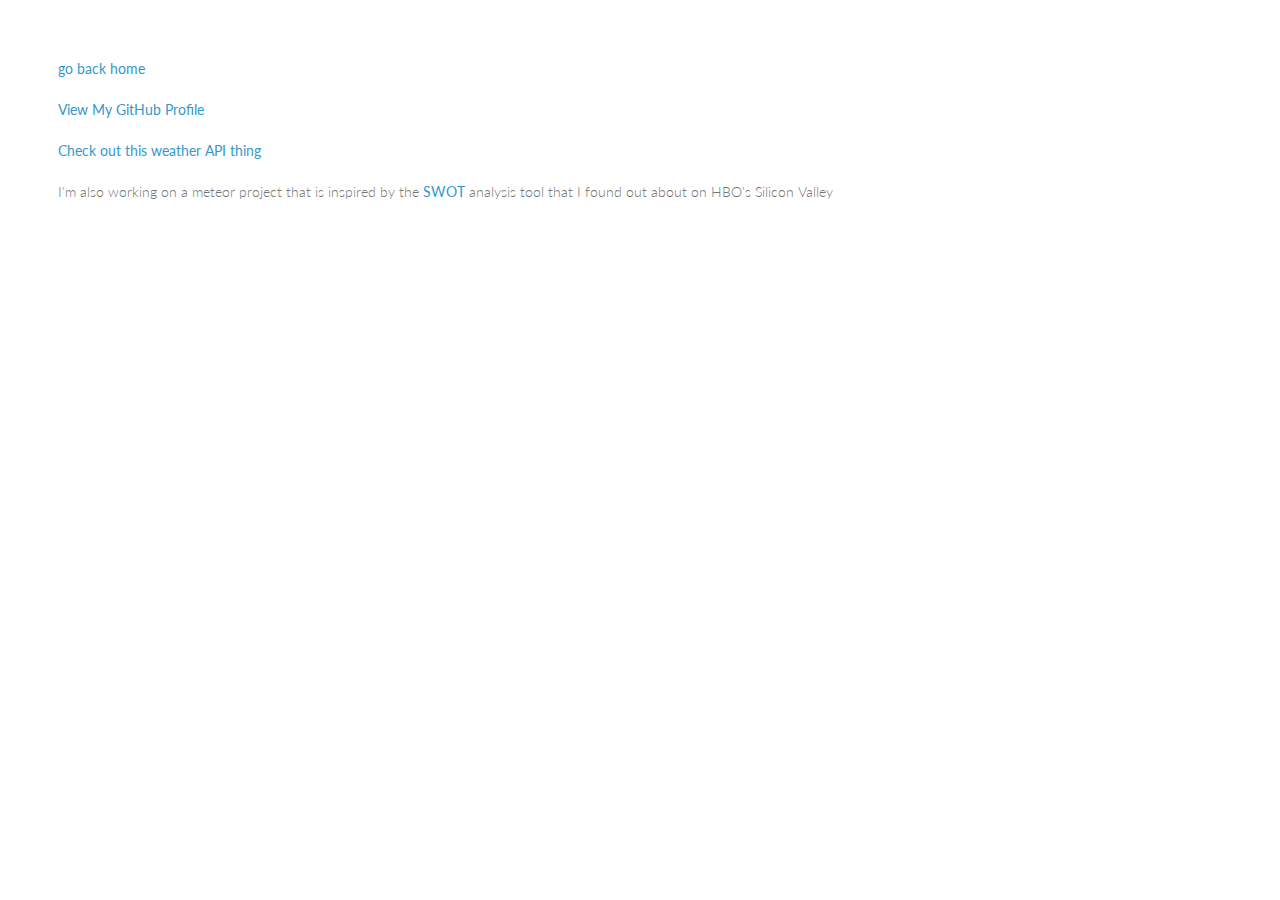
<file: code.html>
<!doctype html>
<head>
	<link rel="stylesheet" href="css/jenpoll.css">
</head>

<p><a href="https://jenpoll.github.io/">go back home</a></p>

 <p class="view"><a href="https://github.com/jenpoll" target="_blank">View My GitHub Profile</a></p>

  <p class="view"><a href="https://jenpoll.github.io/weather/" target="_blank">Check out this weather API thing</a></p>

 <p class="view">I'm also working on a meteor project that is inspired by the <a href="http://virtualswot.meteor.com/" target="_blank">SWOT</a>
   analysis tool that I found out about on HBO's Silicon Valley</p>
</file>
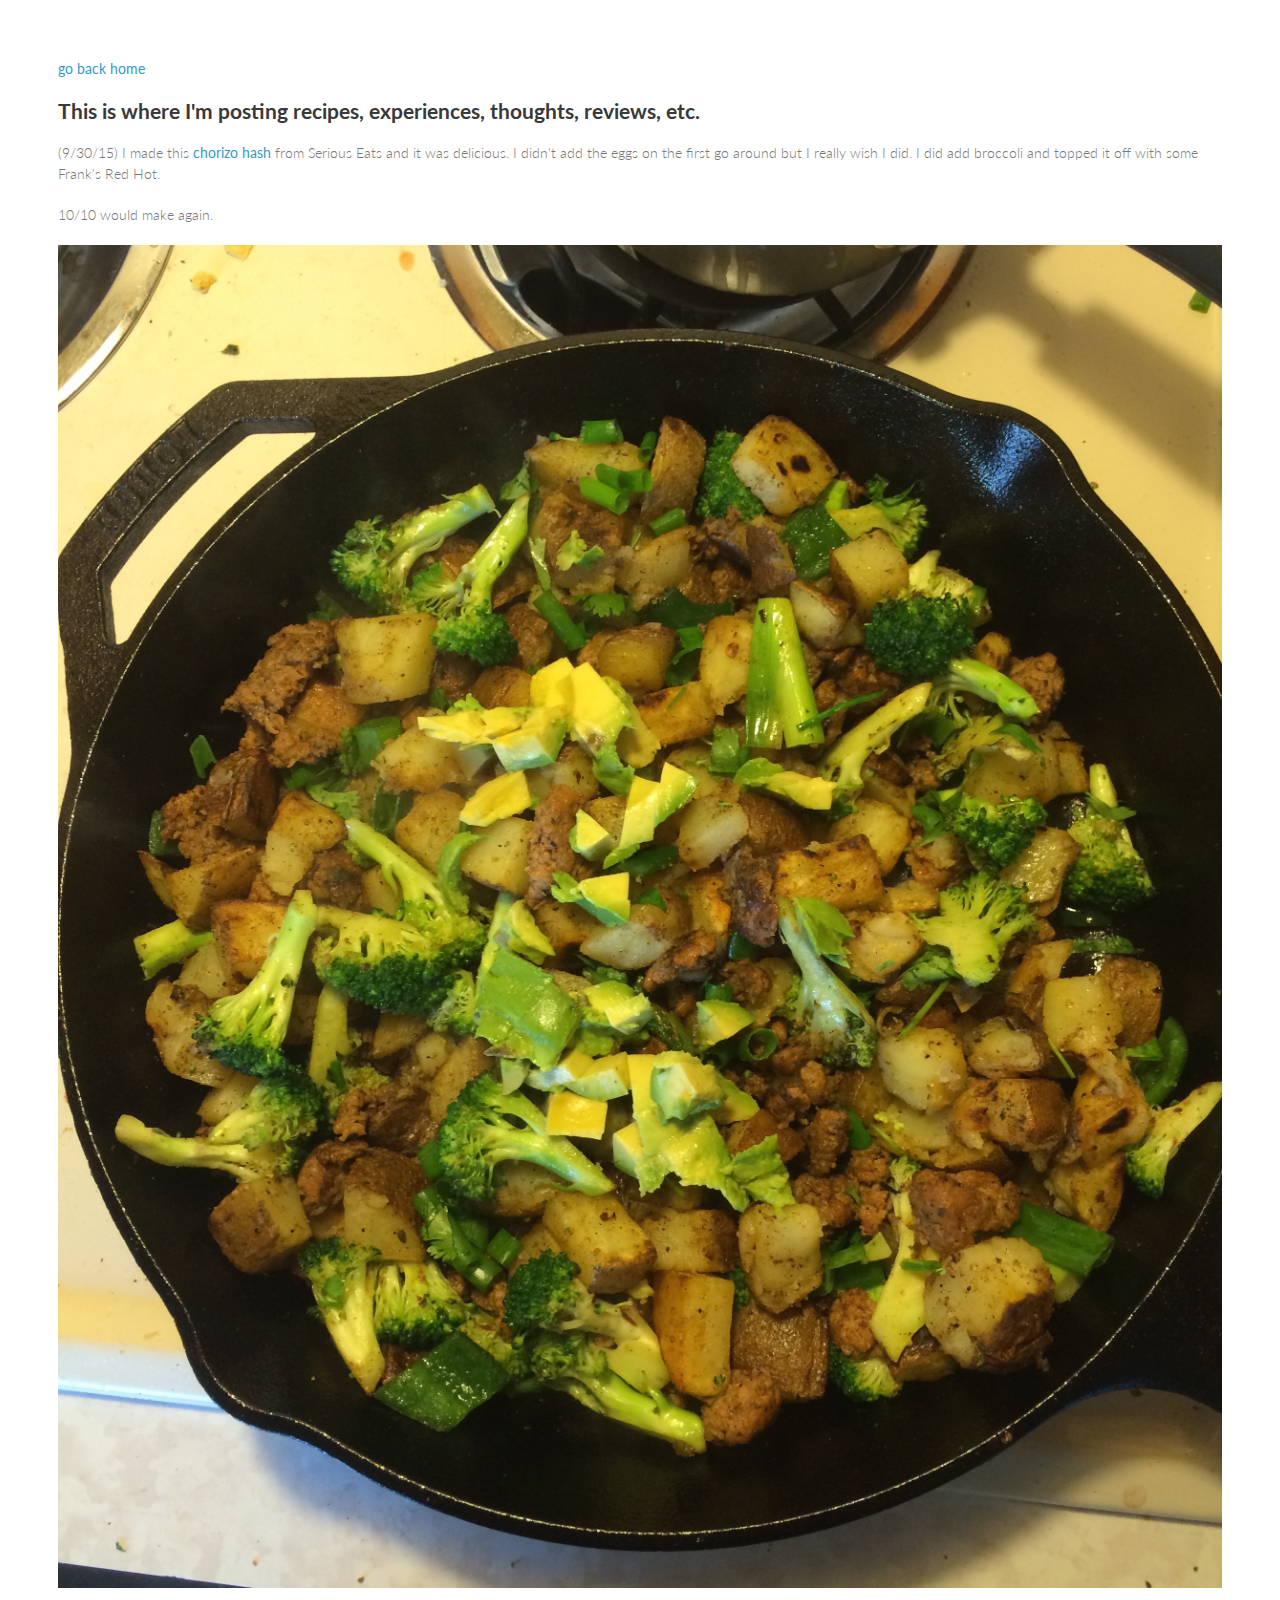
<file: food.html>
<!doctype html>
<head>
	<link rel="stylesheet" href="css/jenpoll.css">
</head>

<p><a href="https://jenpoll.github.io/">go back home</a></p>

<h2>This is where I'm posting recipes, experiences, thoughts, reviews, etc.</h2>

<p>(9/30/15) I made this <a href="http://www.seriouseats.com/recipes/2014/04/crispy-potato-and-chorizo-hash-recipe.html" target="_blank">chorizo hash</a> from Serious Eats and it was delicious. I didn't add the eggs on the first go around but I really wish I did. I did add broccoli and topped it off with some Frank's Red Hot.</p>
<div class="rating">10/10 would make again.</p>
<div class="food-pic">
	<img src="img/chorizohash.jpg">
</div>
</file>
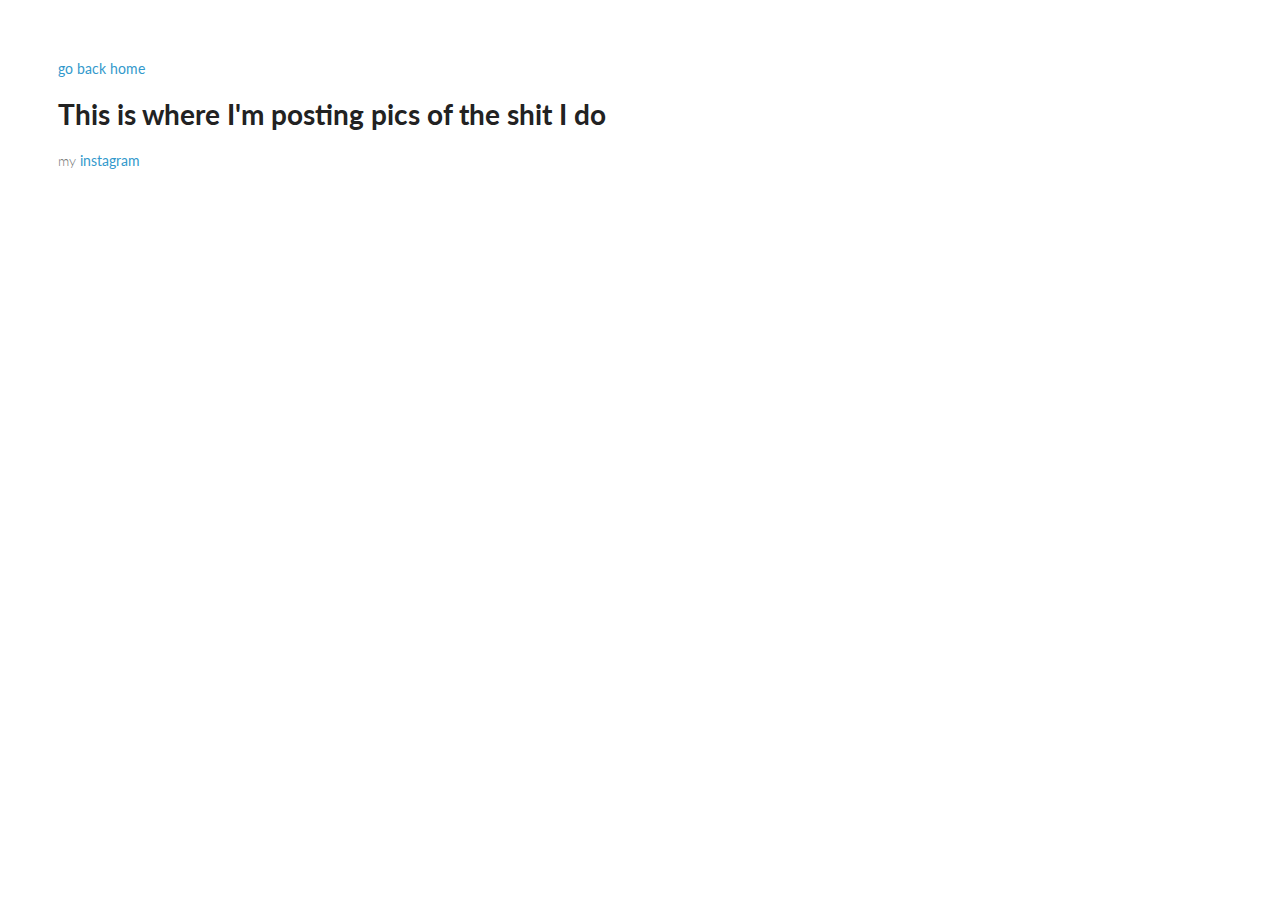
<file: pics.html>
<!doctype html>
<head>
	<link rel="stylesheet" href="css/jenpoll.css">
</head>

<p><a href="https://jenpoll.github.io/">go back home</a></p>

<h1>This is where I'm posting pics of the shit I do</h1>
<p>my <a href="https://instagram.com/pollackj/" target="_blank">instagram</a></p>
</file>
<file: css/jenpoll.css>
@import url(https://fonts.googleapis.com/css?family=Lato:300italic,700italic,300,700);

.nav li{
  display: inline-block;
  list-style-type:none;
}

/*.spotify-widget{
  width:500px;
  height:500px;
}*/
body {
  padding:50px;
  font:14px/1.5 Lato, "Helvetica Neue", Helvetica, Arial, sans-serif;
  color:#777;
  font-weight:300;
}

h1, h2, h3, h4, h5, h6 {
  color:#222;
  margin:0 0 20px;
}

p, ul, ol, table, pre, dl {
  margin:0 0 20px;
}

h1, h2, h3 {
  line-height:1.1;
}

h1 {
  font-size:28px;
}

h2 {
  color:#393939;
}

h3, h4, h5, h6 {
  color:#494949;
}

a {
  color:#39c;
  font-weight:400;
  text-decoration:none;
}

a small {
  font-size:11px;
  color:#777;
  margin-top:-0.6em;
  display:block;
}

.wrapper {
  width:860px;
  margin:0 auto;
}

blockquote {
  border-left:1px solid #e5e5e5;
  margin:0;
  padding:0 0 0 20px;
  font-style:italic;
}

code, pre {
  font-family:Monaco, Bitstream Vera Sans Mono, Lucida Console, Terminal;
  color:#333;
  font-size:12px;
}

pre {
  padding:8px 15px;
  background: #f8f8f8;
  border-radius:5px;
  border:1px solid #e5e5e5;
  overflow-x: auto;
}

table {
  width:100%;
  border-collapse:collapse;
}

th, td {
  text-align:left;
  padding:5px 10px;
  border-bottom:1px solid #e5e5e5;
}

dt {
  color:#444;
  font-weight:700;
}

th {
  color:#444;
}

img {
  max-width:100%;
}

header {
  width:270px;
  float:left;
  position:fixed;
}

header ul {
  list-style:none;
  height:40px;

  padding:0;

  background: #eee;
  background: -moz-linear-gradient(top, #f8f8f8 0%, #dddddd 100%);
  background: -webkit-gradient(linear, left top, left bottom, color-stop(0%,#f8f8f8), color-stop(100%,#dddddd));
  background: -webkit-linear-gradient(top, #f8f8f8 0%,#dddddd 100%);
  background: -o-linear-gradient(top, #f8f8f8 0%,#dddddd 100%);
  background: -ms-linear-gradient(top, #f8f8f8 0%,#dddddd 100%);
  background: linear-gradient(top, #f8f8f8 0%,#dddddd 100%);

  border-radius:5px;
  border:1px solid #d2d2d2;
  box-shadow:inset #fff 0 1px 0, inset rgba(0,0,0,0.03) 0 -1px 0;
  width:270px;
}

header li {
  width:89px;
  float:left;
  border-right:1px solid #d2d2d2;
  height:40px;
}

header ul a {
  line-height:1;
  font-size:11px;
  color:#999;
  display:block;
  text-align:center;
  padding-top:6px;
  height:40px;
}

strong {
  color:#222;
  font-weight:700;
}

header ul li + li {
  width:88px;
  border-left:1px solid #fff;
}

header ul li + li + li {
  border-right:none;
  width:89px;
}

header ul a strong {
  font-size:14px;
  display:block;
  color:#222;
}

section {
  width:500px;
  float:right;
  padding-bottom:50px;
}

small {
  font-size:11px;
}

hr {
  border:0;
  background:#e5e5e5;
  height:1px;
  margin:0 0 20px;
}

footer {
  width:270px;
  float:left;
  position:fixed;
  bottom:50px;
}

@media print, screen and (max-width: 960px) {

  div.wrapper {
    width:auto;
    margin:0;
  }

  header, section, footer {
    float:none;
    position:static;
    width:auto;
  }

  header {
    padding-right:320px;
  }

  section {
    border:1px solid #e5e5e5;
    border-width:1px 0;
    padding:20px 0;
    margin:0 0 20px;
  }

  header a small {
    display:inline;
  }

  header ul {
    position:absolute;
    right:50px;
    top:52px;
  }
}

@media print, screen and (max-width: 720px) {
  body {
    word-wrap:break-word;
  }

  header {
    padding:0;
  }

  header ul, header p.view {
    position:static;
  }

  pre, code {
    word-wrap:normal;
  }
}

@media print, screen and (max-width: 480px) {
  body {
    padding:15px;
  }

  header ul {
    display:none;
  }
}

@media print {
  body {
    padding:0.4in;
    font-size:12pt;
    color:#444;
  }
}
</file>
